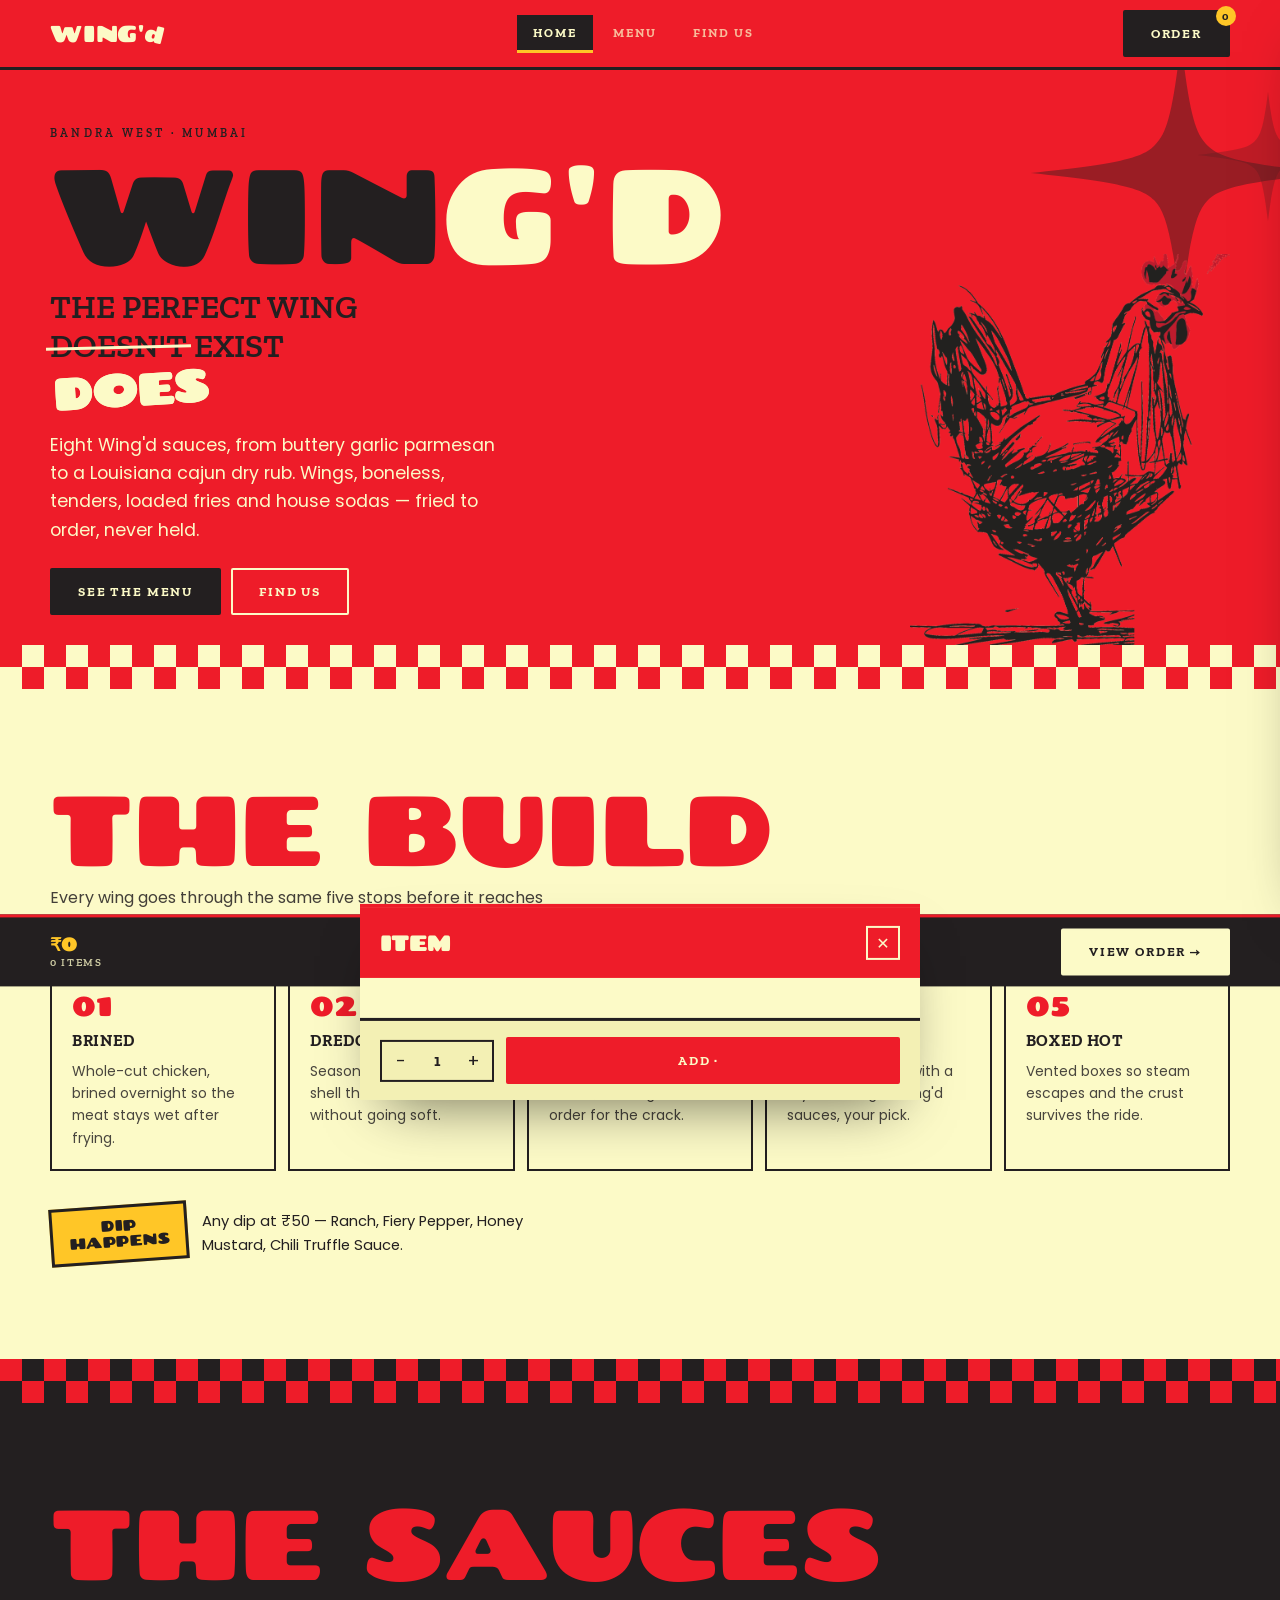
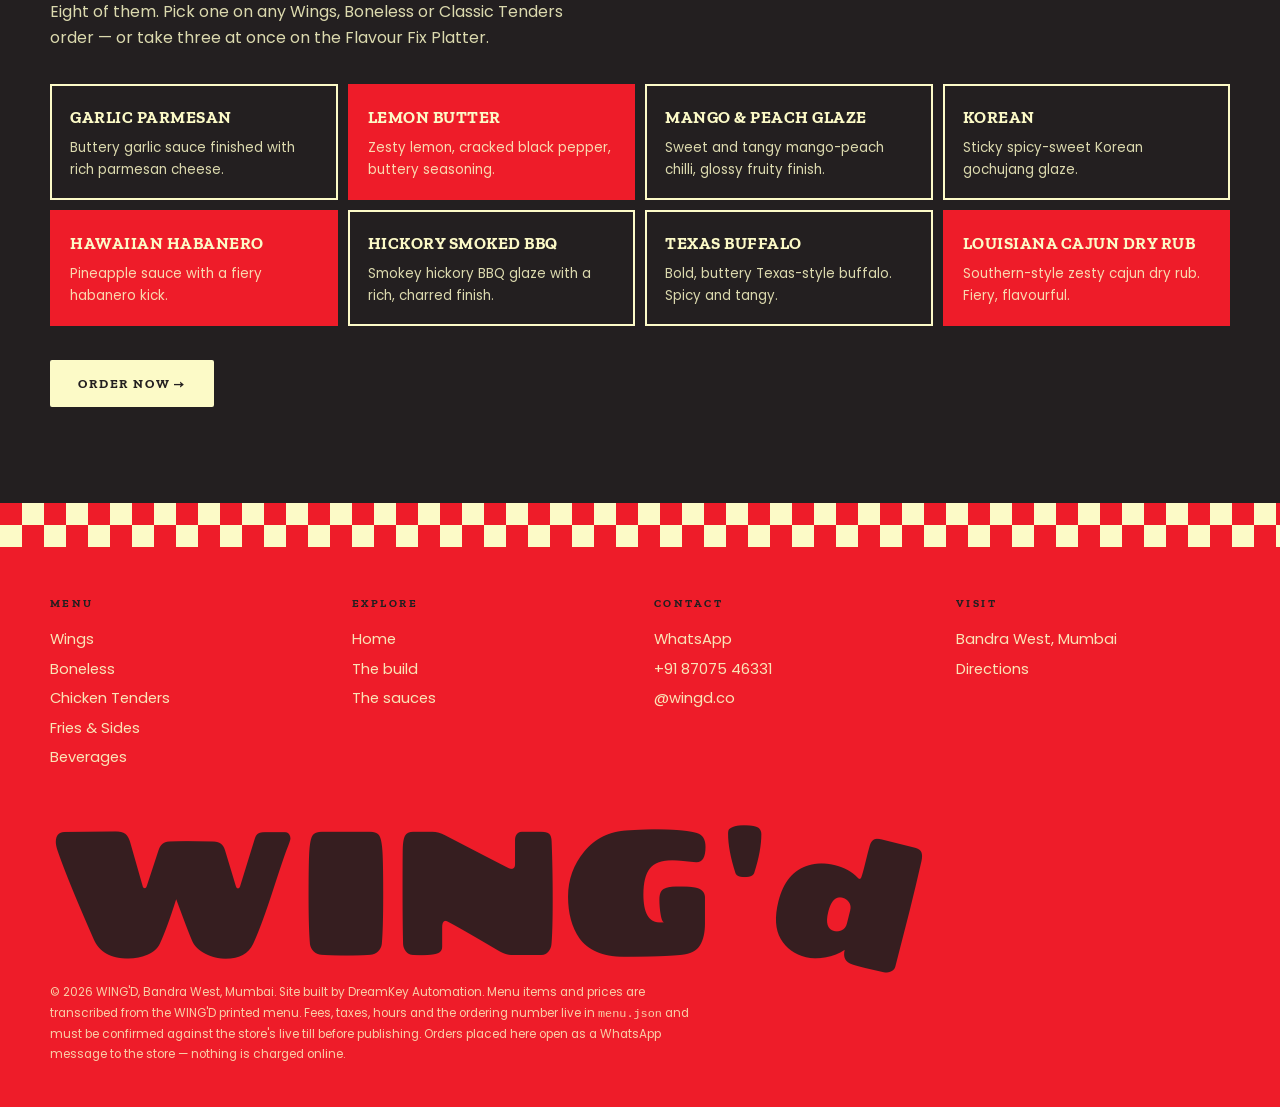
<file: index.html>
<!DOCTYPE html>
<html lang="en">
<head>
<meta charset="utf-8">
<meta name="viewport" content="width=device-width,initial-scale=1,viewport-fit=cover">
<title>WING'D — Bandra West, Mumbai</title>
<meta name="description" content="WING'D. Wings, boneless, tenders, loaded fries and house sodas in Bandra West, Mumbai. Eight Wing'd sauces. Order delivery, takeaway or dine-in.">
<meta name="theme-color" content="#EE1C29">
<meta property="og:title" content="WING'D — Bandra West, Mumbai">
<meta property="og:description" content="Eight Wing'd sauces. Wings, boneless, tenders, loaded fries and house sodas. Delivery, takeaway and dine-in.">
<meta property="og:type" content="restaurant.restaurant">
<link rel="preconnect" href="https://fonts.googleapis.com">
<link rel="preconnect" href="https://fonts.gstatic.com" crossorigin>
<link href="https://fonts.googleapis.com/css2?family=Chango&family=Zilla+Slab:wght@400;600;700&family=Poppins:wght@300;400;500;600&display=swap" rel="stylesheet">
<link rel="stylesheet" href="style.css">
<link rel="icon" href="data:image/svg+xml,<svg xmlns='http://www.w3.org/2000/svg' viewBox='0 0 100 100'><rect width='100' height='100' fill='%23EE1C29'/><text x='50' y='74' font-size='70' font-family='Impact,sans-serif' fill='%23FCFAC7' text-anchor='middle'>W</text></svg>">
</head>
<body>

<!-- ================= NAV ================= -->
<nav class="nav">
  <a class="wordmark" href="#home" data-go="home">WING'<span class="d">d</span></a>
  <div class="tabs" role="tablist">
    <button class="tab on" data-go="home"   role="tab">Home</button>
    <button class="tab"    data-go="menu"   role="tab">Menu</button>
    <button class="tab"    data-go="find"   role="tab">Find Us</button>
  </div>
  <button class="btn btn-black navcart" id="openCart" type="button">
    Order <span class="n" id="navCount">0</span>
  </button>
</nav>

<main>

<!-- ================= HOME ================= -->
<section class="screen on" id="screen-home">

  <header class="hero">
    <svg class="heroburst" viewBox="0 0 200 200" aria-hidden="true" focusable="false">
      <path fill="#231F20" d="M100 0c6 52 10 62 18 70 8 8 24 12 82 18-58 6-74 10-82 18-8 8-12 24-18 74-6-50-10-66-18-74-8-8-24-12-82-18 58-6 74-10 82-18 8-8 12-18 18-70Z" opacity=".55"/>
      <path fill="#231F20" d="M158 34c-3 24-5 29-9 33-4 4-11 6-38 9 27 3 34 5 38 9 4 4 6 11 9 35 3-24 5-31 9-35 4-4 11-6 38-9-27-3-34-5-38-9-4-4-6-9-9-33Z" opacity=".3"/>
    </svg>
    <div class="wrap herogrid">
      <div>
        <p class="eyebrow" style="color:var(--black)">Bandra West · Mumbai</p>
        <h1 class="display">WIN<span class="cream">G'D</span></h1>
        <p class="claim">
          <span class="l1">The perfect wing</span>
          <span class="l2"><span class="strike">doesn't</span> exist</span>
          <span class="does">Does</span>
        </p>
        <p class="herolead">Eight Wing'd sauces, from buttery garlic parmesan to a Louisiana cajun dry rub. Wings, boneless, tenders, loaded fries and house sodas — fried to order, never held.</p>
        <div class="herocta">
          <button class="btn btn-black" data-go="menu" type="button">See the menu</button>
          <button class="btn btn-out-cream" data-go="find" type="button">Find us</button>
        </div>
      </div>
      <div>
        <img class="rooster" src="assets/rooster.png" alt="Hand-drawn WING'D rooster">
      </div>
    </div>
    <div class="check-cream" aria-hidden="true"></div>
  </header>

  <!-- how it's made -->
  <section class="band band-cream">
    <div class="wrap">
      <div class="bandhead">
        <h2 class="display echo" data-echo="THE BUILD" style="color:var(--red)">The Build</h2>
        <p>Every wing goes through the same five stops before it reaches you. Nothing is pre-sauced, nothing sits under a lamp.</p>
      </div>
      <div class="steps">
        <div class="step"><span class="n">01</span><h4>Brined</h4><p>Whole-cut chicken, brined overnight so the meat stays wet after frying.</p></div>
        <div class="step"><span class="n">02</span><h4>Dredged</h4><p>Seasoned dredge for the shell that holds sauce without going soft.</p></div>
        <div class="step"><span class="n">03</span><h4>Double fried</h4><p>Fried once to cook, rested, fried again to order for the crack.</p></div>
        <div class="step"><span class="n">04</span><h4>Sauced</h4><p>Tossed wet or hit with a dry rub — eight Wing'd sauces, your pick.</p></div>
        <div class="step"><span class="n">05</span><h4>Boxed hot</h4><p>Vented boxes so steam escapes and the crust survives the ride.</p></div>
      </div>
      <div style="margin-top:34px;display:flex;flex-wrap:wrap;gap:14px;align-items:center">
        <span class="diptag">Dip<br>happens</span>
        <p style="margin:0;max-width:38ch;font-size:.92rem">Any dip at ₹50 — Ranch, Fiery Pepper, Honey Mustard, Chili Truffle Sauce.</p>
      </div>
    </div>
  </section>

  <div class="check" aria-hidden="true"></div>

  <!-- sauces -->
  <section class="band band-black">
    <div class="wrap">
      <div class="bandhead">
        <h2 class="display echo" data-echo="THE SAUCES" style="color:var(--red)">The Sauces</h2>
        <p>Eight of them. Pick one on any Wings, Boneless or Classic Tenders order — or take three at once on the Flavour Fix Platter.</p>
      </div>
      <div class="saucegrid" id="sauceWall"></div>
      <div style="margin-top:34px">
        <button class="btn btn-cream" data-go="menu" type="button">Order now →</button>
      </div>
    </div>
  </section>

  <div class="check-cream" aria-hidden="true"></div>
</section>

<!-- ================= MENU ================= -->
<section class="screen" id="screen-menu">
  <header class="menuhead">
    <div class="wrap">
      <p class="eyebrow" style="color:var(--yellow)">The full board</p>
      <h2 class="display echo" data-echo="MENU">Menu</h2>
      <div class="menumeta" id="menumeta"></div>
      <div class="modebar" id="modebar" role="tablist" aria-label="Order type"></div>
      <p class="modenote" id="modenote"></p>
    </div>
  </header>

  <div class="catbar">
    <div class="wrap catbar-inner" id="catbar"></div>
  </div>

  <div class="band band-black" style="padding-top:26px">
    <div class="wrap">
      <div class="searchwrap">
        <svg width="17" height="17" viewBox="0 0 24 24" fill="none" stroke="#231F20" stroke-width="2"><circle cx="11" cy="11" r="7"/><path d="m20 20-3.5-3.5"/></svg>
        <input id="search" type="search" placeholder="Search — wings, boneless, tenders, fries, dips…" aria-label="Search the menu">
      </div>
      <div id="menuRoot"><p class="empty" id="loading">Loading the menu…</p></div>
    </div>
  </div>
</section>

<!-- ================= FIND US ================= -->
<section class="screen" id="screen-find">
  <div class="band band-red">
    <div class="wrap">
      <div class="bandhead">
        <p class="eyebrow" style="color:var(--black)">Find us</p>
        <h2 class="display echo" data-echo="BANDRA WEST" style="color:var(--black)">Bandra West</h2>
        <p>Walk in, call ahead, or send the order and let it come to you.</p>
      </div>
      <div class="findgrid">
        <div class="findcell"><h4>Address</h4><p id="fAddr">—</p></div>
        <div class="findcell"><h4>Hours</h4><p id="fHours">—</p></div>
        <div class="findcell"><h4>Call</h4><p><a id="fPhone" href="#">—</a></p></div>
        <div class="findcell"><h4>Instagram</h4><p><a id="fIg" href="#" target="_blank" rel="noopener">—</a></p></div>
      </div>
      <div style="margin-top:26px;display:flex;flex-wrap:wrap;gap:10px">
        <a class="btn btn-black" id="fMapBtn" href="#" target="_blank" rel="noopener">Directions</a>
        <a class="btn btn-out-black" id="fWaBtn" href="#" target="_blank" rel="noopener">WhatsApp the store</a>
        <button class="btn btn-cream" data-go="menu" type="button">Order online</button>
      </div>
    </div>
  </div>
  <div class="check-cream" aria-hidden="true"></div>
</section>

</main>

<!-- ================= FOOTER ================= -->
<footer class="foot">
  <div class="wrap">
    <div class="footgrid">
      <div>
        <h4>Menu</h4>
        <a href="#menu" data-go="menu">Wings</a>
        <a href="#menu" data-go="menu">Boneless</a>
        <a href="#menu" data-go="menu">Chicken Tenders</a>
        <a href="#menu" data-go="menu">Fries &amp; Sides</a>
        <a href="#menu" data-go="menu">Beverages</a>
      </div>
      <div>
        <h4>Explore</h4>
        <a href="#home" data-go="home">Home</a>
        <a href="#home" data-go="home">The build</a>
        <a href="#home" data-go="home">The sauces</a>
      </div>
      <div>
        <h4>Contact</h4>
        <a id="fWa2" href="#" target="_blank" rel="noopener">WhatsApp</a>
        <a id="fPhone2" href="#">Call the store</a>
        <a id="fIg2" href="#" target="_blank" rel="noopener">Instagram</a>
      </div>
      <div>
        <h4>Visit</h4>
        <a href="#find" data-go="find">Bandra West, Mumbai</a>
        <a id="fMap2" href="#" target="_blank" rel="noopener">Directions</a>
      </div>
    </div>
    <div class="footmark wordmark">WING'<span class="d">d</span></div>
    <p class="legal">
      © <span id="yr"></span> WING'D, Bandra West, Mumbai. Site built by DreamKey Automation.
      Menu items and prices are transcribed from the WING'D printed menu. Fees, taxes, hours and the ordering number live in <code>menu.json</code> and must be confirmed against the store's live till before publishing. Orders placed here open as a WhatsApp message to the store — nothing is charged online.
    </p>
  </div>
</footer>

<!-- ============ customiser ============ -->
<div class="scrim" id="scrimCustom"></div>
<div class="panel" id="custom" role="dialog" aria-modal="true" aria-labelledby="cName">
  <div class="panelhead">
    <div><h3 id="cName">Item</h3><div class="sub" id="cSub"></div></div>
    <button class="xbtn" id="closeCustom" type="button" aria-label="Close">✕</button>
  </div>
  <div class="panelbody" id="cBody"></div>
  <div class="panelfoot" style="display:flex;align-items:center;gap:12px">
    <div class="qty">
      <button type="button" id="qMinus" aria-label="Decrease quantity">−</button>
      <span id="qVal">1</span>
      <button type="button" id="qPlus" aria-label="Increase quantity">+</button>
    </div>
    <button class="btn btn-red" id="confirmAdd" type="button" style="flex:1">Add · <span id="cPrice"></span></button>
  </div>
</div>

<!-- ============ cart ============ -->
<div class="scrim" id="scrimCart"></div>
<aside class="panel" id="cart" role="dialog" aria-modal="true" aria-label="Your order">
  <div class="panelhead">
    <div><h3>Your order</h3><div class="sub" id="cartMode">Delivery</div></div>
    <button class="xbtn" id="closeCart" type="button" aria-label="Close">✕</button>
  </div>
  <div class="panelbody" id="cartBody"></div>
  <div class="panelfoot">
    <div class="totals" id="cartTotals"></div>
    <div class="fields" id="cartFields"></div>
    <p class="formmsg" id="formMsg"></p>
    <button class="btn btn-red" id="placeOrder" type="button" style="width:100%">Send order on WhatsApp</button>
    <p style="font-size:.7rem;opacity:.7;margin:9px 0 0;text-align:center;line-height:1.6">
      No online payment. Your order opens as a pre-filled WhatsApp message to the store, who confirm and take payment.
    </p>
  </div>
</aside>

<div class="cartbar" id="cartbar">
  <div class="l"><b id="barTotal">₹0</b><span id="barCount">0 items</span></div>
  <button class="btn btn-cream" id="barOpen" type="button">View order →</button>
</div>

<div class="toast" id="toast"></div>

<script>
document.getElementById('yr').textContent = new Date().getFullYear();

const $  = s => document.querySelector(s);
const $$ = s => [...document.querySelectorAll(s)];
const esc = s => String(s).replace(/[&<>"']/g, c => ({'&':'&amp;','<':'&lt;','>':'&gt;','"':'&quot;',"'":'&#39;'}[c]));

let DATA=null, CUR='₹', CART=[], MODE='Delivery', draft=null;

/* Porter (porter.in) 2-wheeler delivery. All Porter API calls go through the
   store's own n8n webhooks — the Porter key is never exposed to the browser. */
let P = { enabled:false, cfg:{}, coords:null, quote:null, busy:false, err:'', order:null };

const store = {
  get(k,f){ try{ const v=localStorage.getItem(k); return v?JSON.parse(v):f; }catch(e){ return f; } },
  set(k,v){ try{ localStorage.setItem(k,JSON.stringify(v)); }catch(e){} }
};
const money = n => CUR + Number(n).toLocaleString('en-IN');

function toast(m){
  const t=$('#toast'); t.textContent=m; t.classList.add('on');
  clearTimeout(t._t); t._t=setTimeout(()=>t.classList.remove('on'),1900);
}

/* ================= TABS (one page, one link) ================= */
const SCREENS = ['home','menu','find'];
function go(name, push){
  if(!SCREENS.includes(name)) name = 'home';
  SCREENS.forEach(s => $('#screen-'+s).classList.toggle('on', s===name));
  $$('.tab').forEach(t => t.classList.toggle('on', t.dataset.go===name));
  if(push !== false && location.hash.slice(1) !== name) history.pushState(null,'','#'+name);
  window.scrollTo({top:0, behavior:'auto'});
}
document.addEventListener('click', e=>{
  const el = e.target.closest('[data-go]');
  if(!el) return;
  e.preventDefault();
  go(el.dataset.go);
});
window.addEventListener('popstate', ()=> go(location.hash.slice(1) || 'home', false));

/* ================= RENDER ================= */
function boot(data){
  DATA=data; CUR=data.store.currency||'₹';
  const s=data.store;
  P.cfg = data.porter || {};
  P.enabled = !!(P.cfg.enabled && P.cfg.quoteUrl && P.cfg.orderUrl);

  /* contact */
  const tel='tel:'+s.phone.replace(/[^\d+]/g,'');
  const wa='https://wa.me/'+s.whatsapp;
  const igName='@'+s.instagram.split('/').filter(Boolean).pop();
  $('#fAddr').textContent=s.address;
  $('#fHours').textContent=s.hours;
  ['fPhone','fPhone2'].forEach(id=>{ const e=$('#'+id); e.href=tel; e.textContent=s.phone; });
  ['fIg','fIg2'].forEach(id=>{ const e=$('#'+id); e.href=s.instagram; e.textContent=igName; });
  ['fMapBtn','fMap2'].forEach(id=> $('#'+id).href=s.mapUrl);
  ['fWaBtn','fWa2'].forEach(id=> $('#'+id).href=wa);

  /* sauce wall */
  $('#sauceWall').innerHTML = data.sauces.map(f=>`
    <div class="sauce"><h4>${esc(f.name)}</h4><p>${esc(f.note)}</p></div>`).join('');

  /* menu meta */
  $('#menumeta').innerHTML = [
    `<span class="pill">${esc(s.hours)}</span>`,
    `<span class="pill">Prep <b>${esc(s.prepTimeMins)} min</b></span>`,
    `<span class="pill">Delivery within <b>${s.deliveryRadiusKm} km</b></span>`,
    `<span class="pill">Free delivery over <b>${money(s.freeDeliveryAbove)}</b></span>`,
    `<span class="pill">Min order <b>${money(s.minOrder)}</b></span>`
  ].join('');

  /* order mode */
  MODE = store.get('wingd_mode', s.orderTypes[0]);
  if(!s.orderTypes.includes(MODE)) MODE = s.orderTypes[0];
  const mb=$('#modebar'); mb.innerHTML='';
  s.orderTypes.forEach(t=>{
    const b=document.createElement('button');
    b.type='button'; b.className='modebtn'+(t===MODE?' on':''); b.textContent=t; b.setAttribute('role','tab');
    b.onclick=()=>{ MODE=t; store.set('wingd_mode',t);
      $$('.modebtn').forEach(x=>x.classList.toggle('on', x.textContent===t));
      renderModeNote(); renderCart(); };
    mb.appendChild(b);
  });
  renderModeNote();

  /* categories */
  const root=$('#menuRoot'); root.innerHTML='';
  const bar=$('#catbar'); bar.innerHTML='';

  data.categories.forEach(cat=>{
    const a=document.createElement('a');
    a.className='catlink'; a.href='#'; a.textContent=cat.name; a.dataset.cat=cat.id;
    a.onclick=e=>{ e.preventDefault();
      document.getElementById('cat-'+cat.id).scrollIntoView({behavior:'smooth',block:'start'}); };
    bar.appendChild(a);

    const sec=document.createElement('section');
    sec.className='catsec'; sec.id='cat-'+cat.id;
    sec.innerHTML=`<div class="cathead"><h3>${esc(cat.name)}</h3><span>${esc(cat.tagline)} · ${cat.items.length} items</span></div><div class="items"></div>`;
    const grid=sec.querySelector('.items');

    cat.items.forEach(item=>{
      const priceLabel = item.sizes
        ? item.sizes.map(z=>money(z.price)).join(' | ')
        : money(item.price);
      const sizeLabel = item.sizes ? item.sizes.map(z=>z.label).join(' | ') : '';
      const el=document.createElement('article');
      el.className='item';
      el.dataset.search=(item.name+' '+item.desc+' '+cat.name).toLowerCase();
      el.innerHTML=`
        ${item.badge?`<span class="badge">${esc(item.badge)}</span>`:''}
        <h4>${esc(item.name)}</h4>
        <p class="desc">${esc(item.desc)}</p>
        ${sizeLabel?`<div style="font-family:'Zilla Slab',serif;font-weight:600;font-size:.7rem;letter-spacing:.16em;text-transform:uppercase;opacity:.8">${esc(sizeLabel)}</div>`:''}
        <div class="itemfoot">
          <span class="prices">${priceLabel}</span>
          <button class="addbtn" type="button">Add</button>
        </div>`;
      el.querySelector('.addbtn').onclick=()=>openCustomiser(cat,item);
      grid.appendChild(el);
    });
    root.appendChild(sec);
  });

  CART = store.get('wingd_cart', []);
  const sc = store.get('wingd_coords', null);
  if(sc && typeof sc.lat==='number') P.coords = sc;
  renderCart();
  if(P.enabled && P.coords) fetchPorterQuote();
  setupScrollSpy();
}

function renderModeNote(){
  const s=DATA.store;
  const n={
    'Delivery':`Delivered within ${s.deliveryRadiusKm} km of Bandra West. ${money(s.deliveryFee)} delivery, free over ${money(s.freeDeliveryAbove)}.`,
    'Takeaway':`Ready for pickup in ${s.prepTimeMins} minutes at ${s.address}. No delivery fee.`,
    'Dine-in':`Walk in at ${s.address}. Send the order ahead and it starts frying before you sit down.`
  };
  $('#modenote').textContent = n[MODE]||'';
  $('#cartMode').textContent = MODE;
}

/* ================= CUSTOMISER ================= */
function openCustomiser(cat,item){
  const sizes = item.sizes || null;
  draft={
    catName:cat.name, id:item.id, name:item.name,
    sizes, sizeIdx:0,
    price: sizes ? sizes[0].price : item.price,
    qty:1,
    maxSauce:item.sauces||0, sauces:[],
    maxDips:item.dips||0, dips:[],
    note:''
  };

  $('#cName').textContent=item.name;
  $('#cSub').textContent=cat.name;

  let html='';
  if(sizes){
    html+=`<div class="optgroup"><h5>Size</h5><p class="hint">${esc(item.desc)}</p>
      <div class="opts">${sizes.map((z,i)=>`<button type="button" class="opt${i===0?' on':''}" data-size="${i}">${esc(z.label)}<span class="px">${money(z.price)}</span></button>`).join('')}</div></div>`;
  }
  if(draft.maxSauce>0){
    html+=`<div class="optgroup"><h5>Wing'd sauce <span style="opacity:.6">(pick ${draft.maxSauce})</span></h5>
      <p class="hint">Wet toss or dry rub — every sauce is made in house.</p>
      <div class="opts">${DATA.sauces.map(f=>`<button type="button" class="opt" data-sauce="${esc(f.id)}">${esc(f.name)}</button>`).join('')}</div>
      <p class="hint" id="sauceCount" style="margin:10px 0 0"></p></div>`;
  }
  if(draft.maxDips>0){
    html+=`<div class="optgroup"><h5>Dips <span style="opacity:.6">(${draft.maxDips} included)</span></h5>
      <p class="hint">Extra dips are ₹50 each — add them from the Dips section.</p>
      <div class="opts">${DATA.dips.map(d=>`<button type="button" class="opt" data-dip="${esc(d.id)}">${esc(d.name)}</button>`).join('')}</div>
      <p class="hint" id="dipCount" style="margin:10px 0 0"></p></div>`;
  }
  if(!sizes && !draft.maxSauce && !draft.maxDips){
    html+=`<div class="optgroup"><h5>${esc(cat.name)}</h5><p class="hint" style="margin:0">${esc(item.desc)}</p></div>`;
  }
  html+=`<div class="optgroup"><h5>Kitchen note</h5><p class="hint">Allergies, extra crispy, sauce on the side — anything the kitchen should know.</p>
    <textarea class="note" id="cNote" maxlength="240" placeholder="Optional"></textarea></div>`;

  $('#cBody').innerHTML=html;
  $('#cBody').scrollTop=0;

  $$('#cBody [data-size]').forEach(b=> b.onclick=()=>{
    draft.sizeIdx=+b.dataset.size; draft.price=draft.sizes[draft.sizeIdx].price;
    $$('#cBody [data-size]').forEach(x=>x.classList.toggle('on',x===b));
    setQty(draft.qty);
  });
  $$('#cBody [data-sauce]').forEach(b=> b.onclick=()=>{
    const id=b.dataset.sauce, i=draft.sauces.indexOf(id);
    if(i>-1) draft.sauces.splice(i,1);
    else if(draft.sauces.length<draft.maxSauce) draft.sauces.push(id);
    else { toast(`Pick ${draft.maxSauce} sauce${draft.maxSauce>1?'s':''} on this one`); return; }
    syncPicks();
  });
  $$('#cBody [data-dip]').forEach(b=> b.onclick=()=>{
    const id=b.dataset.dip, i=draft.dips.indexOf(id);
    if(i>-1) draft.dips.splice(i,1);
    else if(draft.dips.length<draft.maxDips) draft.dips.push(id);
    else { toast(`${draft.maxDips} dips included — extras are ₹50 each`); return; }
    syncPicks();
  });
  const n=$('#cNote'); if(n) n.oninput=e=>draft.note=e.target.value;

  setQty(1); syncPicks();
  showPanel('custom',true);
}

function syncPicks(){
  $$('#cBody [data-sauce]').forEach(b=>{
    const on=draft.sauces.includes(b.dataset.sauce);
    b.classList.toggle('on',on);
    b.classList.toggle('dis', !on && draft.sauces.length>=draft.maxSauce);
  });
  $$('#cBody [data-dip]').forEach(b=>{
    const on=draft.dips.includes(b.dataset.dip);
    b.classList.toggle('on',on);
    b.classList.toggle('dis', !on && draft.dips.length>=draft.maxDips);
  });
  const sc=$('#sauceCount');
  if(sc) sc.textContent=`${draft.sauces.length} of ${draft.maxSauce} selected`+(draft.sauces.length<draft.maxSauce?' — required':'');
  const dc=$('#dipCount');
  if(dc) dc.textContent=`${draft.dips.length} of ${draft.maxDips} selected`+(draft.dips.length<draft.maxDips?' — required':'');
}

function setQty(q){
  draft.qty=Math.max(1,Math.min(50,q));
  $('#qVal').textContent=draft.qty;
  $('#cPrice').textContent=money(draft.price*draft.qty);
}
$('#qMinus').onclick=()=>setQty(draft.qty-1);
$('#qPlus').onclick =()=>setQty(draft.qty+1);

$('#confirmAdd').onclick=()=>{
  if(draft.maxSauce>0 && draft.sauces.length<draft.maxSauce){ toast(`Pick ${draft.maxSauce} sauce${draft.maxSauce>1?'s':''} first`); return; }
  if(draft.maxDips>0 && draft.dips.length<draft.maxDips){ toast(`Pick ${draft.maxDips} dip${draft.maxDips>1?'s':''} first`); return; }
  const sauceNames=draft.sauces.map(id=>DATA.sauces.find(f=>f.id===id).name);
  const dipNames  =draft.dips.map(id=>DATA.dips.find(d=>d.id===id).name);
  const size = draft.sizes ? draft.sizes[draft.sizeIdx].label : null;
  const key=[draft.id,size,sauceNames.join('+'),dipNames.join('+'),draft.note].join('|');

  const ex=CART.find(l=>l.key===key);
  if(ex) ex.qty+=draft.qty;
  else CART.push({key,id:draft.id,name:draft.name,price:draft.price,qty:draft.qty,
                  size,sauces:sauceNames,dips:dipNames,note:draft.note.trim()});

  store.set('wingd_cart',CART);
  renderCart(); showPanel('custom',false); toast('Added to your order');
};

/* ================= CART ================= */
function porterFare(){
  return (P.enabled && P.quote && P.quote.serviceable && typeof P.quote.fare==='number')
    ? P.quote.fare : null;
}
function totals(){
  const s=DATA.store;
  const sub=CART.reduce((n,l)=>n+l.price*l.qty,0);
  const pf=porterFare();
  let delivery=0, absorbed=0;
  if(MODE==='Delivery' && sub>0){
    if(pf!==null){
      if(sub>=s.freeDeliveryAbove && P.cfg.storeAbsorbsFareAboveFreeThreshold){ delivery=0; absorbed=pf; }
      else delivery=pf;
    } else if(sub<s.freeDeliveryAbove){ delivery=s.deliveryFee; }
  }
  const packaging=(MODE==='Dine-in'||sub===0)?0:s.packagingFee;
  const taxable=sub+packaging+delivery;
  const gst=Math.round(taxable*(s.gstPercent/100));
  return {sub,delivery,packaging,gst,absorbed,porter:pf,grand:taxable+gst,count:CART.reduce((n,l)=>n+l.qty,0)};
}

function renderCart(){
  const t=totals(), s=DATA.store;
  $('#navCount').textContent=t.count;
  $('#barTotal').textContent=money(t.grand);
  $('#barCount').textContent=t.count===1?'1 item':t.count+' items';
  $('#cartbar').classList.toggle('on',t.count>0);
  $('#cartMode').textContent=MODE;

  const body=$('#cartBody');
  if(!CART.length){
    body.innerHTML=`<p class="empty">Nothing in here yet.<br><br>
      <button class="btn btn-out-black" type="button" id="goMenuFromCart">Open the menu</button></p>`;
    const g=$('#goMenuFromCart');
    if(g) g.onclick=()=>{ showPanel('cart',false); go('menu'); };
  } else {
    body.innerHTML=CART.map((l,i)=>{
      const cfg=[l.size, l.sauces.length?l.sauces.join(' + '):'',
                 l.dips.length?'Dips: '+l.dips.join(', '):'',
                 l.note?'“'+l.note+'”':''].filter(Boolean).join(' · ');
      return `<div class="line"><div class="info">
          <h5>${l.qty}× ${esc(l.name)}</h5>
          ${cfg?`<div class="cfg">${esc(cfg)}</div>`:''}
          <button class="rm" type="button" data-rm="${i}">Remove</button>
        </div><div class="lp">${money(l.price*l.qty)}</div></div>`;
    }).join('');
    $$('#cartBody [data-rm]').forEach(b=> b.onclick=()=>{
      CART.splice(+b.dataset.rm,1); store.set('wingd_cart',CART); renderCart(); });
  }

  const rows=[
    ['Subtotal',t.sub],
    ...(t.packaging?[['Packaging',t.packaging]]:[]),
    ...(MODE==='Delivery'?[[t.porter!==null?'Delivery (Porter 2-wheeler)':'Delivery',
        (t.delivery===0&&t.sub>0)?'FREE':t.delivery]]:[]),
    [`GST (${s.gstPercent}%)`,t.gst]
  ];
  $('#cartTotals').innerHTML=rows.map(([k,v])=>
    `<div><span>${esc(k)}</span><span>${v==='FREE'?'FREE':money(v)}</span></div>`).join('')
    + (t.absorbed ? `<div style="font-size:.72rem;opacity:.7"><span>Porter fare covered by the store</span><span>${money(t.absorbed)}</span></div>` : '')
    +`<div class="grand"><span>Total</span><span>${money(t.grand)}</span></div>`;

  const f=$('#cartFields');
  const common=`
    <input id="fName" placeholder="Your name" autocomplete="name" value="${esc(store.get('wingd_name',''))}">
    <input id="fTel" placeholder="Phone number" inputmode="tel" autocomplete="tel" value="${esc(store.get('wingd_tel',''))}">`;
  if(MODE==='Delivery'){
    f.innerHTML=common+`
      <textarea id="fAddress" rows="2" placeholder="Delivery address — flat, building, street">${esc(store.get('wingd_addr',''))}</textarea>
      <input id="fLandmark" placeholder="Landmark (optional)" value="${esc(store.get('wingd_lm',''))}">
      <div id="porterBox"></div>`;
    renderPorter();
  } else if(MODE==='Takeaway'){
    f.innerHTML=common+`<input id="fWhen" placeholder="Pickup time (optional) — e.g. 8:30 PM">`;
  } else {
    f.innerHTML=common+`<input id="fPax" placeholder="Number of people (optional)" inputmode="numeric">`;
  }
  $('#formMsg').textContent='';
}

/* ================= PORTER DELIVERY ================= */
/* Porter needs geo-coordinates for pickup and drop — an address string alone
   is not enough. Everything here talks to the store's n8n webhooks, never to
   Porter directly, so the Porter API key stays server-side. */

function renderPorter(){
  const box = document.getElementById('porterBox');
  if(!box) return;
  if(!P.enabled){ box.innerHTML=''; return; }

  const c = P.coords;
  let status;
  if(P.busy)        status = `<span class="pstat wait">Checking Porter…</span>`;
  else if(P.err)    status = `<span class="pstat bad">${esc(P.err)}</span>`;
  else if(P.quote && P.quote.serviceable)
                    status = `<span class="pstat ok">Porter 2-wheeler · ${money(P.quote.fare)}${P.quote.eta?' · ~'+esc(P.quote.eta)+' min':''}</span>`;
  else if(P.quote)  status = `<span class="pstat bad">Porter doesn't serve that drop point. Pick a closer location or switch to Takeaway.</span>`;
  else if(c)        status = `<span class="pstat">Location set — getting the Porter fare…</span>`;
  else              status = `<span class="pstat">Porter needs your exact drop pin to quote the fare.</span>`;

  box.innerHTML = `
    <div class="porterbox">
      <div class="prow">
        <button type="button" class="btn btn-out-black pbtn" id="pLocate">${c?'Update pin':'Use my location'}</button>
        <button type="button" class="btn btn-out-black pbtn" id="pPaste">Paste map link</button>
      </div>
      ${c?`<div class="pcoord mono">Drop pin: ${c.lat.toFixed(5)}, ${c.lng.toFixed(5)}</div>`:''}
      <div class="pstatwrap">${status}</div>
    </div>`;

  const b1=document.getElementById('pLocate');
  if(b1) b1.onclick = useMyLocation;
  const b2=document.getElementById('pPaste');
  if(b2) b2.onclick = pasteMapLink;
}

function setCoords(lat,lng){
  P.coords={lat,lng}; P.quote=null; P.err='';
  try{ localStorage.setItem('wingd_coords', JSON.stringify(P.coords)); }catch(e){}
  renderPorter(); fetchPorterQuote();
}

function useMyLocation(){
  if(!navigator.geolocation){ P.err='This browser cannot share a location. Paste a Google Maps link instead.'; renderPorter(); return; }
  P.busy=true; P.err=''; renderPorter();
  navigator.geolocation.getCurrentPosition(
    pos=>{ P.busy=false; setCoords(pos.coords.latitude, pos.coords.longitude); },
    err=>{ P.busy=false;
           P.err = err.code===1 ? 'Location permission denied. Paste a Google Maps link instead.'
                                : 'Could not read your location. Paste a Google Maps link instead.';
           renderPorter(); },
    {enableHighAccuracy:true, timeout:12000, maximumAge:60000});
}

/* Accepts "19.0596,72.8295" or any Google Maps URL containing @lat,lng or !3dlat!4dlng */
function parseLatLng(str){
  if(!str) return null;
  let m = str.match(/(-?\d{1,3}\.\d{3,})\s*,\s*(-?\d{1,3}\.\d{3,})/);
  if(!m) m = str.match(/@(-?\d{1,3}\.\d{3,}),(-?\d{1,3}\.\d{3,})/);
  if(!m){
    const a = str.match(/!3d(-?\d{1,3}\.\d{3,})/), b = str.match(/!4d(-?\d{1,3}\.\d{3,})/);
    if(a&&b) m=[null,a[1],b[1]];
  }
  if(!m) return null;
  const lat=parseFloat(m[1]), lng=parseFloat(m[2]);
  if(!isFinite(lat)||!isFinite(lng)||Math.abs(lat)>90||Math.abs(lng)>180) return null;
  return {lat,lng};
}

function pasteMapLink(){
  const v = window.prompt('Paste a Google Maps link, or type "latitude, longitude"');
  if(v===null) return;
  const c = parseLatLng(v.trim());
  if(!c){ P.err='That link had no coordinates in it. Open the pin in Google Maps, Share, Copy link.'; renderPorter(); return; }
  setCoords(c.lat, c.lng);
}

async function fetchPorterQuote(){
  if(!P.enabled || !P.coords) return;
  P.busy=true; P.err=''; renderPorter();
  try{
    const r = await fetch(P.cfg.quoteUrl, {
      method:'POST', headers:{'Content-Type':'application/json'},
      body: JSON.stringify({ pickup:P.cfg.pickup, drop:P.coords, vehicle:P.cfg.vehicle||'2W' })
    });
    if(!r.ok) throw new Error('HTTP '+r.status);
    const d = await r.json();
    P.quote = { serviceable: d.serviceable !== false && typeof d.fare === 'number',
                fare: d.fare, eta: d.eta || d.eta_minutes || null, raw: d };
  }catch(e){
    console.error('Porter quote failed', e);
    P.quote=null;
    P.err='Could not reach Porter just now — the standard delivery fee applies.';
  }
  P.busy=false;
  renderPorter(); renderCart();
}

async function createPorterOrder(payload){
  const r = await fetch(P.cfg.orderUrl, {
    method:'POST', headers:{'Content-Type':'application/json'},
    body: JSON.stringify(payload)
  });
  if(!r.ok) throw new Error('HTTP '+r.status);
  return r.json();   // expects { order_id, tracking_url }
}

/* ================= CHECKOUT ================= */
$('#placeOrder').onclick=()=>{
  const s=DATA.store, t=totals(), msg=$('#formMsg');
  msg.textContent='';
  if(!CART.length){ msg.textContent='Your order is empty.'; return; }
  if(t.sub<s.minOrder){ msg.textContent=`Minimum order is ${money(s.minOrder)}. You're at ${money(t.sub)}.`; return; }

  const val=id=>{ const e=document.getElementById(id); return e?e.value.trim():''; };
  const mark=(id,bad)=>{ const e=document.getElementById(id); if(e) e.classList.toggle('err',bad); };

  const name=val('fName'), tel=val('fTel');
  mark('fName',!name); mark('fTel',tel.replace(/\D/g,'').length<10);
  if(!name){ msg.textContent='Add your name so the kitchen knows whose order it is.'; return; }
  if(tel.replace(/\D/g,'').length<10){ msg.textContent='Add a valid phone number (at least 10 digits).'; return; }

  let addr='',landmark='',extra='';
  if(MODE==='Delivery'){
    addr=val('fAddress'); landmark=val('fLandmark');
    mark('fAddress',!addr);
    if(!addr){ msg.textContent='Add a delivery address.'; return; }
    if(P.enabled && !P.coords){ msg.textContent='Set your drop pin — Porter dispatches the rider to coordinates, not to the address text.'; return; }
    if(P.enabled && P.quote && !P.quote.serviceable){ msg.textContent="Porter doesn't serve that drop point. Try a closer pin or switch to Takeaway."; return; }
    store.set('wingd_addr',addr); store.set('wingd_lm',landmark);
  } else if(MODE==='Takeaway'){ extra=val('fWhen'); }
  else { extra=val('fPax'); }
  store.set('wingd_name',name); store.set('wingd_tel',tel);

  const L=[];
  L.push(`*NEW ${MODE.toUpperCase()} ORDER — ${s.name}*`); L.push('');
  CART.forEach(l=>{
    L.push(`• ${l.qty}× ${l.name}${l.size?' ('+l.size+')':''} — ${money(l.price*l.qty)}`);
    const cfg=[l.sauces.length?'Sauce: '+l.sauces.join(' + '):'',
               l.dips.length?'Dips: '+l.dips.join(', '):''].filter(Boolean).join(' | ');
    if(cfg) L.push(`   ${cfg}`);
    if(l.note) L.push(`   Note: ${l.note}`);
  });
  L.push('');
  L.push(`Subtotal: ${money(t.sub)}`);
  if(t.packaging) L.push(`Packaging: ${money(t.packaging)}`);
  if(MODE==='Delivery') L.push(`Delivery: ${t.delivery?money(t.delivery):'FREE'}`);
  L.push(`GST (${s.gstPercent}%): ${money(t.gst)}`);
  L.push(`*TOTAL: ${money(t.grand)}*`); L.push('');
  L.push(`Name: ${name}`); L.push(`Phone: ${tel}`);
  if(MODE==='Delivery'){ L.push(`Address: ${addr}`); if(landmark) L.push(`Landmark: ${landmark}`); }
  else if(MODE==='Takeaway'&&extra) L.push(`Pickup time: ${extra}`);
  else if(MODE==='Dine-in'&&extra) L.push(`Guests: ${extra}`);
  L.push(''); L.push(`Placed from the WING'D site · ${new Date().toLocaleString('en-IN')}`);

  const send = (extraLines)=>{
    const body = L.concat(extraLines||[]).join('\n');
    window.open('https://wa.me/'+s.whatsapp+'?text='+encodeURIComponent(body),'_blank','noopener');
    toast('Order sent to WhatsApp');
  };

  if(MODE==='Delivery' && P.enabled && P.coords){
    msg.style.color='var(--black)';
    msg.textContent='Booking the Porter rider…';
    createPorterOrder({
      vehicle: P.cfg.vehicle || '2W',
      pickup:  P.cfg.pickup,
      drop:    { lat:P.coords.lat, lng:P.coords.lng, address:addr, landmark:landmark,
                 contact_name:name, contact_phone:tel },
      amount:  t.grand,
      items:   CART.map(l=>({name:l.name, size:l.size, qty:l.qty, sauces:l.sauces, dips:l.dips, note:l.note})),
      quote:   P.quote ? P.quote.raw : null
    }).then(res=>{
      P.order = res || {};
      msg.style.color='var(--black)';
      msg.textContent = res && res.tracking_url
        ? 'Porter rider booked. Tracking link is in your WhatsApp message.'
        : 'Porter job sent to the store.';
      const lines = [''];
      if(res && res.order_id)     lines.push('Porter order: ' + res.order_id);
      if(res && res.tracking_url) lines.push('Track: ' + res.tracking_url);
      lines.push('Drop pin: ' + P.coords.lat.toFixed(5) + ',' + P.coords.lng.toFixed(5));
      send(lines);
    }).catch(err=>{
      console.error('Porter booking failed', err);
      msg.style.color='var(--red)';
      msg.textContent = 'Porter booking failed — the order still went to the store, who will arrange the rider.';
      send(['', 'PORTER BOOKING FAILED — arrange the rider manually.',
            'Drop pin: ' + P.coords.lat.toFixed(5) + ',' + P.coords.lng.toFixed(5)]);
    });
    return;
  }

  send(MODE==='Delivery' && P.coords
       ? ['', 'Drop pin: ' + P.coords.lat.toFixed(5) + ',' + P.coords.lng.toFixed(5)]
       : []);
};

/* ================= PANELS ================= */
function showPanel(which,on){
  $('#'+which).classList.toggle('on',on);
  $(which==='cart'?'#scrimCart':'#scrimCustom').classList.toggle('on',on);
  document.body.style.overflow = on ? 'hidden' : '';
}
$('#closeCustom').onclick=()=>showPanel('custom',false);
$('#scrimCustom').onclick=()=>showPanel('custom',false);
$('#closeCart').onclick  =()=>showPanel('cart',false);
$('#scrimCart').onclick  =()=>showPanel('cart',false);
$('#openCart').onclick   =()=>showPanel('cart',true);
$('#barOpen').onclick    =()=>showPanel('cart',true);
document.addEventListener('keydown',e=>{ if(e.key==='Escape'){ showPanel('custom',false); showPanel('cart',false); }});

/* ================= SEARCH ================= */
$('#search').addEventListener('input',e=>{
  const q=e.target.value.trim().toLowerCase();
  let any=false;
  $$('#menuRoot .catsec').forEach(sec=>{
    let shown=0;
    sec.querySelectorAll('.item').forEach(it=>{
      const hit=!q||it.dataset.search.includes(q);
      it.style.display=hit?'':'none'; if(hit) shown++;
    });
    sec.style.display=shown?'':'none';
    if(shown) any=true;
  });
  let none=$('#noResults');
  if(!any&&q){
    if(!none){ none=document.createElement('p'); none.id='noResults'; none.className='empty'; $('#menuRoot').appendChild(none); }
    none.textContent=`Nothing on the menu matches “${e.target.value}”.`;
    none.style.display='';
  } else if(none){ none.style.display='none'; }
});

/* ================= SCROLLSPY ================= */
function setupScrollSpy(){
  const spy=new IntersectionObserver(es=>{
    es.forEach(en=>{ if(en.isIntersecting){
      const id=en.target.id.replace('cat-','');
      $$('.catlink').forEach(l=>l.classList.toggle('on',l.dataset.cat===id));
    }});
  },{rootMargin:'-150px 0px -70% 0px'});
  $$('#menuRoot .catsec').forEach(s=>spy.observe(s));
}

/* ================= LOAD ================= */
fetch('menu.json?v=3')
  .then(r=>{ if(!r.ok) throw new Error('HTTP '+r.status); return r.json(); })
  .then(d=>{ const l=$('#loading'); if(l) l.remove(); boot(d); go(location.hash.slice(1)||'home', false); })
  .catch(err=>{
    console.error(err);
    const l=$('#loading');
    if(l) l.innerHTML='The menu could not load. Refresh the page, or <a style="color:var(--yellow);border-bottom:2px solid" href="https://wa.me/918707546331">message the store on WhatsApp</a>.';
  });
</script>
</body>
</html>
</file>
<file: style.css>
/* ============================================================
   WING'D — design system taken from WINGD_Menu_Print.pdf
   Red #EE1C29 · Black #231F20 · Cream #FCFAC7 · Yellow #FFC627
   Chango (display) · Zilla Slab (menu headings) · Poppins (body)
   ============================================================ */

:root{
  --red:#EE1C29;
  --red-dark:#C4151F;
  --black:#231F20;
  --black-2:#2E2A2B;
  --cream:#FCFAC7;
  --cream-2:#F3F0B4;
  --yellow:#FFC627;
  --ink:#231F20;
  --line-cream:rgba(252,250,199,.34);
  --line-black:rgba(35,31,32,.22);
  --maxw:1180px;
  --ease:cubic-bezier(.22,1,.36,1);
  --shadow:0 26px 60px -26px rgba(0,0,0,.6);
}

*,*::before,*::after{box-sizing:border-box}
html{-webkit-text-size-adjust:100%;scroll-behavior:smooth}
body{
  margin:0;background:var(--cream);color:var(--black);
  font-family:'Poppins',system-ui,-apple-system,sans-serif;
  font-size:16px;line-height:1.6;overflow-x:hidden;-webkit-font-smoothing:antialiased;
}
img{max-width:100%;display:block}
a{color:inherit;text-decoration:none}
button{font-family:inherit;cursor:pointer;border:0;background:none;color:inherit}
input,select,textarea{font-family:inherit;font-size:1rem}
h1,h2,h3,h4,h5{margin:0}
p{margin:0 0 1em}
::selection{background:var(--red);color:var(--cream)}

.wrap{width:min(100% - 36px,var(--maxw));margin-inline:auto}

/* ---------- type ---------- */
.display{font-family:'Chango',Impact,sans-serif;font-weight:400;text-transform:uppercase;line-height:.86;letter-spacing:-.005em}
.slab{font-family:'Zilla Slab',Rockwell,serif;font-weight:600;text-transform:uppercase;letter-spacing:.02em}
.eyebrow{font-family:'Zilla Slab',serif;font-weight:600;font-size:.72rem;letter-spacing:.28em;text-transform:uppercase}

/* offset outline echo, like the print menu */
.echo{position:relative;display:inline-block}
.echo::before{
  content:attr(data-echo);position:absolute;left:-.14em;top:-.12em;z-index:-1;
  color:transparent;-webkit-text-stroke:2px currentColor;opacity:.55;white-space:nowrap
}

/* ---------- wordmark ---------- */
.wordmark{font-family:'Chango',sans-serif;text-transform:uppercase;letter-spacing:-.01em;display:inline-flex;align-items:baseline;line-height:1}
.wordmark .d{text-transform:lowercase;display:inline-block;transform:rotate(14deg) translateY(.04em);margin-left:.02em}

/* ---------- checkerboard ---------- */
.check{
  height:44px;width:100%;
  background:
    conic-gradient(var(--black) 0 25%, transparent 0 50%, var(--black) 0 75%, transparent 0) 0 0/44px 44px,
    var(--red);
}
.check-cream{
  height:44px;width:100%;
  background:
    conic-gradient(var(--cream) 0 25%, transparent 0 50%, var(--cream) 0 75%, transparent 0) 0 0/44px 44px,
    var(--red);
}
.check-side{
  position:absolute;top:0;bottom:0;width:52px;
  background:
    conic-gradient(var(--black) 0 25%, transparent 0 50%, var(--black) 0 75%, transparent 0) 0 0/26px 26px,
    var(--red);
}

/* ---------- buttons ---------- */
.btn{
  display:inline-flex;align-items:center;justify-content:center;gap:9px;
  padding:14px 26px;border-radius:2px;
  font-family:'Zilla Slab',serif;font-weight:700;font-size:.82rem;letter-spacing:.14em;text-transform:uppercase;
  border:2px solid transparent;transition:transform .16s var(--ease),background .2s,color .2s,border-color .2s;
  white-space:nowrap;
}
.btn:active{transform:translateY(1px)}
.btn-red{background:var(--red);color:var(--cream);border-color:var(--red)}
.btn-red:hover{background:var(--black);border-color:var(--black)}
.btn-cream{background:var(--cream);color:var(--black);border-color:var(--cream)}
.btn-cream:hover{background:var(--yellow);border-color:var(--yellow)}
.btn-black{background:var(--black);color:var(--cream);border-color:var(--black)}
.btn-black:hover{background:var(--red);border-color:var(--red)}
.btn-out-cream{border-color:var(--cream);color:var(--cream)}
.btn-out-cream:hover{background:var(--cream);color:var(--black)}
.btn-out-black{border-color:var(--black);color:var(--black)}
.btn-out-black:hover{background:var(--black);color:var(--cream)}
.btn[disabled]{opacity:.42;pointer-events:none}

/* ---------- nav ---------- */
.nav{
  position:fixed;inset:0 0 auto 0;z-index:80;background:var(--red);
  border-bottom:3px solid var(--black);
  display:flex;align-items:center;justify-content:space-between;gap:14px;
  padding:10px max(18px,calc((100vw - var(--maxw))/2));
}
.nav .wordmark{font-size:1.45rem;color:var(--cream)}
.tabs{display:flex;gap:4px}
.tab{
  font-family:'Zilla Slab',serif;font-weight:700;font-size:.78rem;letter-spacing:.16em;text-transform:uppercase;
  padding:10px 16px;color:var(--cream);opacity:.72;border-bottom:3px solid transparent;transition:.18s
}
.tab:hover{opacity:1}
.tab.on{opacity:1;background:var(--black);border-bottom-color:var(--yellow)}
.navcart{position:relative}
.navcart .n{
  position:absolute;top:-6px;right:-8px;min-width:20px;height:20px;border-radius:20px;
  background:var(--yellow);color:var(--black);font-family:'Zilla Slab',serif;font-weight:700;
  font-size:.7rem;display:grid;place-items:center;padding:0 5px
}

/* ---------- panels/screens ---------- */
.screen{display:none}
.screen.on{display:block}
main{padding-top:66px}

/* ---------- hero ---------- */
.hero{background:var(--red);color:var(--cream);position:relative;overflow:hidden;padding:clamp(30px,5vw,58px) 0 0}
.herogrid{display:grid;grid-template-columns:minmax(0,1fr) minmax(200px,320px);gap:clamp(18px,4vw,48px);align-items:end;position:relative;z-index:2}
.hero h1{font-size:clamp(3.4rem,10.5vw,9rem);color:var(--black);margin-top:6px}
.hero h1 .cream{color:var(--cream)}
.heroburst{position:absolute;right:-4%;top:-4%;width:min(300px,32vw);height:auto;opacity:.75;z-index:1;pointer-events:none}
.herolead{max-width:42ch;font-size:clamp(.98rem,1.4vw,1.1rem);margin-top:16px}
.herocta{display:flex;flex-wrap:wrap;gap:10px;margin-top:24px;margin-bottom:30px}
.rooster{width:100%;height:auto;max-width:320px;margin-inline:auto;display:block}

/* strikethrough claim, straight off the print menu */
.claim{
  font-family:'Zilla Slab',serif;font-weight:600;text-transform:uppercase;line-height:1.14;
  font-size:clamp(1.12rem,2.75vw,2.05rem);color:var(--black);margin:18px 0 0;
  display:flex;flex-direction:column;align-items:flex-start;gap:.06em
}
.claim .l1,.claim .l2{display:block}
.claim .strike{position:relative;display:inline-block}
.claim .strike::after{
  content:"";position:absolute;left:-3%;right:-3%;top:50%;height:.085em;
  background:var(--cream);transform:rotate(-1.4deg)
}
.claim .does{
  font-family:'Chango',sans-serif;color:var(--cream);display:inline-block;line-height:.95;
  font-size:1.32em;transform:rotate(-3.5deg);margin:.06em 0 .12em .06em;
  text-shadow:0 0 0 var(--cream)
}

/* ---------- generic band ---------- */
.band{padding:clamp(52px,8vw,96px) 0;position:relative}
.band-black{background:var(--black);color:var(--cream)}
.band-cream{background:var(--cream);color:var(--black)}
.band-red{background:var(--red);color:var(--cream)}
.bandhead{margin-bottom:34px}
.bandhead h2{font-size:clamp(2.6rem,8.5vw,6.2rem)}
.bandhead p{max-width:52ch;opacity:.85;margin-top:12px}

/* ---------- steps / story ---------- */
.steps{display:grid;grid-template-columns:repeat(auto-fit,minmax(210px,1fr));gap:12px;margin-top:8px}
.step{border:2px solid currentColor;padding:20px}
.step .n{font-family:'Chango',sans-serif;font-size:1.7rem;line-height:1;display:block;margin-bottom:8px;color:var(--red)}
.band-black .step .n{color:var(--yellow)}
.step h4{font-family:'Zilla Slab',serif;font-weight:700;text-transform:uppercase;font-size:1.02rem;letter-spacing:.04em;margin-bottom:6px}
.step p{font-size:.87rem;opacity:.82;margin:0}

/* ---------- sauce wall ---------- */
.saucegrid{display:grid;grid-template-columns:repeat(auto-fill,minmax(240px,1fr));gap:10px}
.sauce{border:2px solid var(--cream);padding:18px}
.sauce:nth-child(3n+2){background:var(--red);border-color:var(--red)}
.sauce h4{font-family:'Zilla Slab',serif;font-weight:700;text-transform:uppercase;font-size:1.05rem;letter-spacing:.03em}
.sauce p{font-size:.84rem;opacity:.85;margin:6px 0 0}

/* ---------- menu ---------- */
.menuhead{background:var(--black);color:var(--cream);padding:clamp(34px,6vw,64px) 0 0;position:relative;overflow:hidden}
.menuhead h2{font-size:clamp(3.4rem,13vw,9rem);color:var(--red)}
.menumeta{display:flex;flex-wrap:wrap;gap:8px;margin-top:20px}
.pill{
  font-family:'Zilla Slab',serif;font-weight:600;font-size:.72rem;letter-spacing:.1em;text-transform:uppercase;
  border:2px solid var(--cream);padding:7px 13px
}
.pill b{color:var(--yellow)}

.modebar{display:grid;grid-template-columns:repeat(auto-fit,minmax(140px,1fr));gap:6px;margin-top:22px;border:2px solid var(--cream);padding:6px}
.modebtn{
  padding:13px 8px;text-align:center;font-family:'Zilla Slab',serif;font-weight:700;
  font-size:.76rem;letter-spacing:.14em;text-transform:uppercase;color:var(--cream);opacity:.66;transition:.18s
}
.modebtn.on{background:var(--yellow);color:var(--black);opacity:1}
.modenote{font-size:.84rem;opacity:.78;margin:12px 0 26px}

.searchwrap{position:relative;margin-bottom:22px}
.searchwrap input{
  width:100%;padding:14px 16px 14px 44px;border:2px solid var(--black);background:var(--cream);color:var(--black);outline:none;border-radius:0
}
.searchwrap input:focus{border-color:var(--red)}
.searchwrap svg{position:absolute;left:15px;top:50%;transform:translateY(-50%);opacity:.55}

.catbar{position:sticky;top:66px;z-index:60;background:var(--red);border-bottom:3px solid var(--black)}
.catbar-inner{display:flex;gap:4px;overflow-x:auto;padding:8px 0;scrollbar-width:none}
.catbar-inner::-webkit-scrollbar{display:none}
.catlink{
  flex:none;padding:9px 15px;border:2px solid var(--cream);color:var(--cream);
  font-family:'Zilla Slab',serif;font-weight:700;font-size:.72rem;letter-spacing:.13em;text-transform:uppercase;
  white-space:nowrap;transition:.18s
}
.catlink:hover{background:rgba(252,250,199,.16)}
.catlink.on{background:var(--cream);color:var(--red)}

.catsec{padding:clamp(38px,6vw,64px) 0 0;scroll-margin-top:130px}
.cathead{display:flex;flex-wrap:wrap;align-items:baseline;gap:14px;margin-bottom:22px;padding-bottom:12px;border-bottom:3px solid currentColor}
.cathead h3{font-family:'Chango',sans-serif;text-transform:uppercase;font-size:clamp(1.9rem,6vw,3.4rem);line-height:1}
.cathead span{font-family:'Zilla Slab',serif;font-weight:600;font-size:.76rem;letter-spacing:.16em;text-transform:uppercase;opacity:.8}

.items{display:grid;grid-template-columns:repeat(auto-fill,minmax(290px,1fr));gap:10px}
.item{
  border:2px solid var(--cream);padding:20px;display:flex;flex-direction:column;gap:8px;position:relative;
  transition:transform .18s var(--ease),background .18s
}
.item:nth-child(3n+2){background:var(--red);border-color:var(--red)}
.item:hover{transform:translateY(-3px)}
.item h4{font-family:'Zilla Slab',serif;font-weight:700;text-transform:uppercase;font-size:1.12rem;line-height:1.15;letter-spacing:.02em;padding-right:8px}
.item .desc{font-size:.84rem;opacity:.86;flex:1;margin:0;line-height:1.55}
.item .prices{font-family:'Zilla Slab',serif;font-weight:700;font-size:1.06rem;letter-spacing:.06em}
.item .itemfoot{display:flex;align-items:center;justify-content:space-between;gap:10px;margin-top:8px}
.item .badge{
  align-self:flex-start;background:var(--yellow);color:var(--black);
  font-family:'Zilla Slab',serif;font-weight:700;font-size:.62rem;letter-spacing:.14em;text-transform:uppercase;padding:4px 9px
}
.addbtn{
  background:var(--cream);color:var(--black);padding:10px 18px;
  font-family:'Zilla Slab',serif;font-weight:700;font-size:.72rem;letter-spacing:.14em;text-transform:uppercase;transition:.18s
}
.addbtn:hover{background:var(--yellow)}
.item:nth-child(3n+2) .addbtn{background:var(--black);color:var(--cream)}
.item:nth-child(3n+2) .addbtn:hover{background:var(--yellow);color:var(--black)}
.empty{opacity:.72;padding:36px 0}

/* dip-happens badge */
.diptag{
  display:inline-block;background:var(--yellow);color:var(--black);border:3px solid var(--black);
  font-family:'Chango',sans-serif;font-size:.95rem;letter-spacing:.03em;text-transform:uppercase;
  padding:10px 16px;transform:rotate(-4deg);line-height:1.05;text-align:center
}

/* ---------- panels ---------- */
.scrim{position:fixed;inset:0;background:rgba(35,31,32,.76);z-index:90;opacity:0;pointer-events:none;transition:opacity .26s}
.scrim.on{opacity:1;pointer-events:auto}
.panel{position:fixed;z-index:95;background:var(--cream);color:var(--black);display:flex;flex-direction:column;box-shadow:var(--shadow);transition:transform .32s var(--ease)}
#custom{inset:auto 0 0 0;margin-inline:auto;width:min(560px,100%);max-height:88svh;border-top:4px solid var(--red);transform:translateY(102%)}
#custom.on{transform:none}
#cart{top:0;right:0;height:100svh;width:min(430px,100%);border-left:4px solid var(--red);transform:translateX(102%)}
#cart.on{transform:none}
.panelhead{display:flex;align-items:center;justify-content:space-between;gap:12px;padding:18px 20px;background:var(--red);color:var(--cream);flex:none}
.panelhead h3{font-family:'Chango',sans-serif;text-transform:uppercase;font-size:1.3rem;line-height:1.06}
.panelhead .sub{font-family:'Zilla Slab',serif;font-weight:600;font-size:.74rem;letter-spacing:.1em;text-transform:uppercase;opacity:.9}
.xbtn{width:34px;height:34px;border:2px solid var(--cream);display:grid;place-items:center;flex:none;font-size:1rem}
.xbtn:hover{background:var(--cream);color:var(--red)}
.panelbody{padding:20px;overflow-y:auto;flex:1}
.panelfoot{padding:16px 20px;border-top:3px solid var(--black);background:var(--cream-2);flex:none}

.optgroup{margin-bottom:22px}
.optgroup h5{font-family:'Zilla Slab',serif;font-weight:700;font-size:.74rem;letter-spacing:.2em;text-transform:uppercase;color:var(--red);margin-bottom:3px}
.optgroup .hint{font-size:.78rem;opacity:.72;margin-bottom:10px}
.opts{display:flex;flex-wrap:wrap;gap:7px}
.opt{border:2px solid var(--black);padding:9px 14px;font-size:.82rem;transition:.16s;text-align:left;line-height:1.25}
.opt:hover{background:rgba(35,31,32,.07)}
.opt.on{background:var(--red);color:var(--cream);border-color:var(--red);font-weight:600}
.opt.dis{opacity:.3;pointer-events:none}
.opt .px{font-family:'Zilla Slab',serif;font-weight:700;margin-left:7px}
textarea.note{width:100%;min-height:66px;resize:vertical;background:#fff;border:2px solid var(--black);padding:11px;color:var(--black);outline:none}
textarea.note:focus{border-color:var(--red)}

.qty{display:inline-flex;align-items:center;border:2px solid var(--black)}
.qty button{width:38px;height:38px;font-size:1.1rem}
.qty button:hover{background:var(--black);color:var(--cream)}
.qty span{min-width:34px;text-align:center;font-family:'Zilla Slab',serif;font-weight:700}

/* ---------- cart ---------- */
.line{display:flex;gap:12px;padding:14px 0;border-bottom:2px solid var(--line-black)}
.line:last-child{border-bottom:0}
.line .info{flex:1;min-width:0}
.line h5{font-family:'Zilla Slab',serif;font-weight:700;text-transform:uppercase;font-size:.96rem;line-height:1.2;margin-bottom:4px}
.line .cfg{font-size:.75rem;opacity:.75;line-height:1.5;word-wrap:break-word}
.line .lp{font-family:'Zilla Slab',serif;font-weight:700;white-space:nowrap}
.line .rm{font-family:'Zilla Slab',serif;font-weight:600;font-size:.66rem;letter-spacing:.14em;text-transform:uppercase;opacity:.6;margin-top:7px}
.line .rm:hover{opacity:1;color:var(--red)}
.totals{display:grid;gap:6px;margin-bottom:14px}
.totals div{display:flex;justify-content:space-between;font-size:.86rem}
.totals span:last-child{font-family:'Zilla Slab',serif;font-weight:700}
.totals div.grand{font-size:1.14rem;font-weight:700;padding-top:10px;margin-top:4px;border-top:2px solid var(--black)}
.fields{display:grid;gap:8px;margin-bottom:14px}
.fields input,.fields textarea{width:100%;background:#fff;border:2px solid var(--black);padding:11px 13px;color:var(--black);outline:none}
.fields input:focus,.fields textarea:focus{border-color:var(--red)}
.fields .err{border-color:var(--red);background:#fff4f4}
.formmsg{font-family:'Zilla Slab',serif;font-weight:600;font-size:.8rem;color:var(--red);margin-bottom:9px;min-height:1.1em}

.cartbar{
  position:fixed;left:0;right:0;bottom:0;z-index:70;background:var(--black);color:var(--cream);
  border-top:3px solid var(--red);padding:11px max(18px,calc((100vw - var(--maxw))/2));
  display:flex;align-items:center;justify-content:space-between;gap:12px;
  transform:translateY(120%);transition:transform .28s var(--ease)
}
.cartbar.on{transform:none}
.cartbar .l{display:flex;flex-direction:column;line-height:1.25}
.cartbar .l b{font-family:'Chango',sans-serif;font-size:1.15rem;color:var(--yellow)}
.cartbar .l span{font-family:'Zilla Slab',serif;font-weight:600;font-size:.68rem;letter-spacing:.15em;text-transform:uppercase;opacity:.8}

.toast{
  position:fixed;left:50%;bottom:92px;transform:translate(-50%,22px);z-index:99;
  background:var(--yellow);color:var(--black);border:3px solid var(--black);padding:11px 20px;
  font-family:'Zilla Slab',serif;font-weight:700;font-size:.76rem;letter-spacing:.1em;text-transform:uppercase;
  opacity:0;pointer-events:none;transition:.26s var(--ease)
}
.toast.on{opacity:1;transform:translate(-50%,0)}

/* ---------- find us ---------- */
.findgrid{display:grid;grid-template-columns:repeat(auto-fit,minmax(230px,1fr));gap:10px}
.findcell{border:2px solid currentColor;padding:24px}
.findcell h4{font-family:'Zilla Slab',serif;font-weight:700;font-size:.72rem;letter-spacing:.22em;text-transform:uppercase;color:var(--red);margin-bottom:10px}
.band-black .findcell h4{color:var(--yellow)}
.band-red .findcell h4{color:var(--black)}
.band-red .findcell{border-color:var(--cream)}
.band-red .findcell a{border-bottom-color:var(--cream)}
.findcell p{font-size:1.02rem;margin:0;line-height:1.5}
.findcell a{border-bottom:2px solid currentColor}

/* ---------- footer ---------- */
.foot{background:var(--red);color:var(--cream);padding:48px 0 32px;position:relative;overflow:hidden}
.footgrid{display:grid;grid-template-columns:repeat(auto-fit,minmax(170px,1fr));gap:28px}
.foot h4{font-family:'Zilla Slab',serif;font-weight:700;font-size:.7rem;letter-spacing:.22em;text-transform:uppercase;color:var(--black);margin-bottom:12px}
.foot a{display:block;padding:3px 0;font-size:.92rem;opacity:.9}
.foot a:hover{opacity:1;text-decoration:underline}
.footmark{font-family:'Chango',sans-serif;text-transform:uppercase;font-size:clamp(3rem,16vw,11rem);line-height:.8;color:var(--black);margin-top:44px;opacity:.9}
.legal{margin-top:20px;font-size:.74rem;line-height:1.7;opacity:.8;max-width:80ch}

@media (max-width:900px){
  .herogrid{grid-template-columns:1fr}
  .rooster{max-width:230px;margin-right:0}
  .tabs .tab{padding:9px 11px;font-size:.7rem;letter-spacing:.1em}
  .nav .wordmark{font-size:1.2rem}
}
@media (max-width:520px){
  .nav{padding:8px 12px;gap:6px}
  .nav .wordmark{font-size:1.05rem}
  .tabs{gap:0}
  .tabs .tab{padding:7px 7px;font-size:.6rem;letter-spacing:.02em;white-space:nowrap}
  .btn{padding:12px 18px;font-size:.75rem}
  .nav .navcart{padding:9px 12px;font-size:.64rem;white-space:nowrap}
  .navcart .n{top:-5px;right:-6px;min-width:17px;height:17px;font-size:.6rem}
}
@media (prefers-reduced-motion:reduce){
  *{animation-duration:.001ms !important;transition-duration:.001ms !important}
  html{scroll-behavior:auto}
}

/* ---------- porter delivery ---------- */
.porterbox{border:2px dashed var(--black);padding:12px;margin-top:2px;background:rgba(35,31,32,.04)}
.porterbox .prow{display:flex;flex-wrap:wrap;gap:7px}
.porterbox .pbtn{padding:9px 14px;font-size:.68rem;letter-spacing:.12em}
.porterbox .pcoord{font-family:'Zilla Slab',serif;font-weight:700;font-size:.72rem;letter-spacing:.06em;margin-top:9px}
.porterbox .pstatwrap{margin-top:7px}
.porterbox .pstat{font-size:.78rem;line-height:1.45;display:block;opacity:.8}
.porterbox .pstat.ok{color:#1B7A32;font-weight:600;opacity:1}
.porterbox .pstat.bad{color:var(--red);font-weight:600;opacity:1}
.porterbox .pstat.wait{opacity:.65}
</file>
